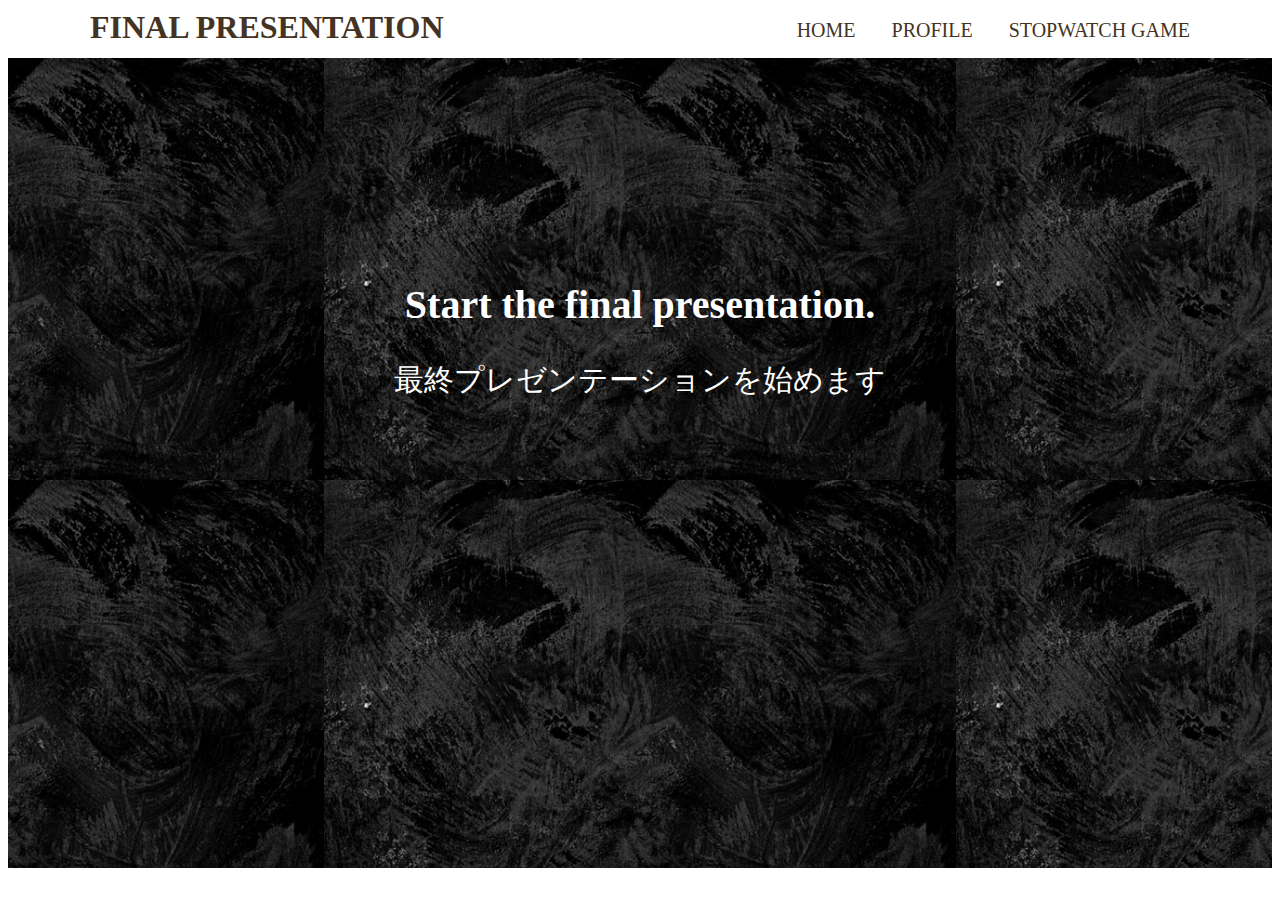
<file: index.html>
<!DOCTYPE html>
<html lang="ja">
  <head>
    <meta charset="utf-8">
    <title>Final presentation</title>
    <link rel="stylesheet" href="style.css">
  </head>

  <body>
    <header class="page-header wrapper">
      <h1>FINAL PRESENTATION</h1>
      <nav>
        <ul class="main-nav">
          <li><a href="index.html">HOME</a></li>
          <li><a href="PROFILE.html">PROFILE</a></li>
          <li><a href="STOPWATCH.html">STOPWATCH GAME</a></li>
        </ul>
      </nav>
    </header>

    <div id="home" class="big-bg">
      <div class="home-content wrapper">
        <h2 id="word">Start the final presentation.</h2>
        <p class="word">最終プレゼンテーションを始めます</p>
      </div>
    </div>

  </body>
</html>
</file>
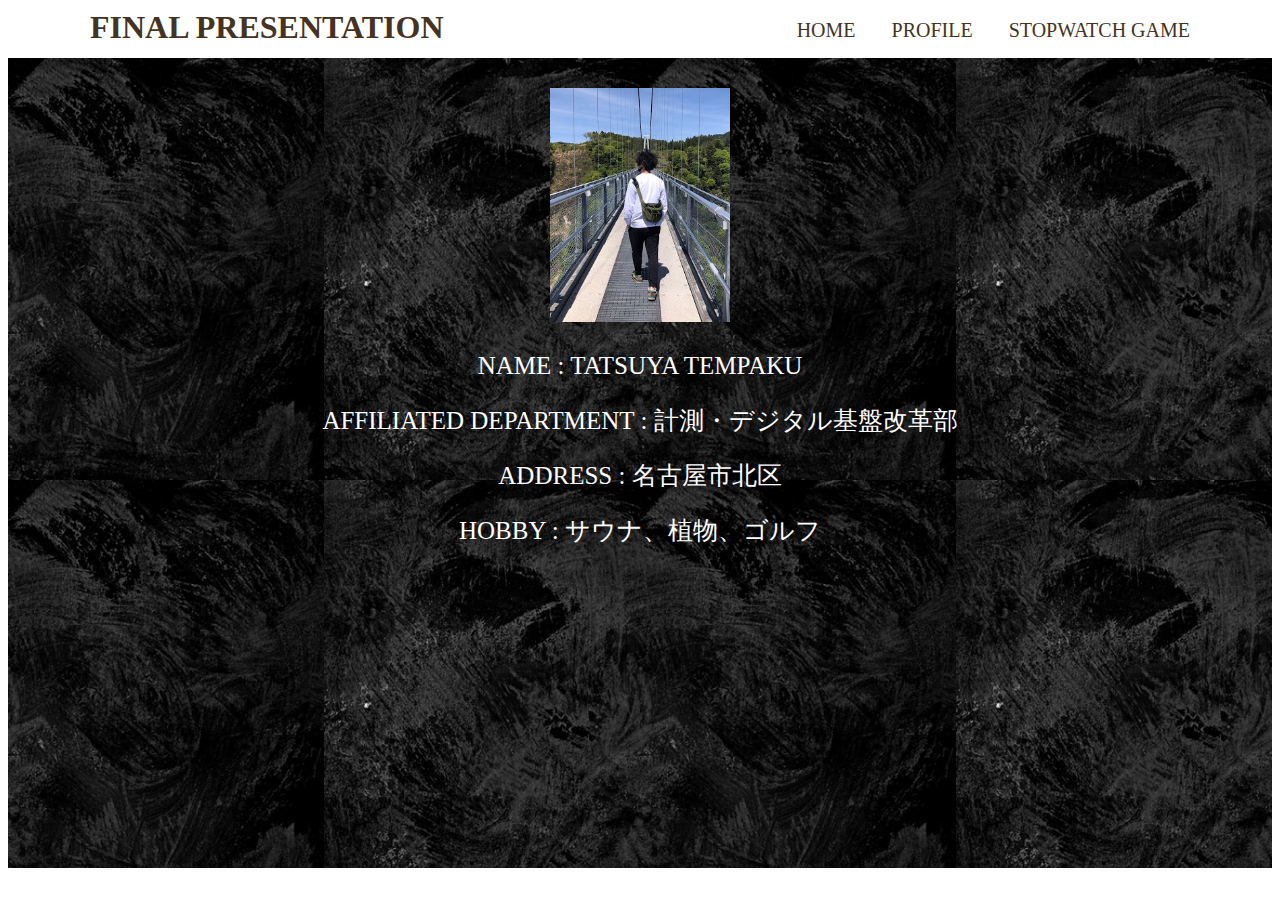
<file: PROFILE.html>
<!DOCTYPE html>
  <head>
    <meta charset="utf-8">
    <title>MY PROFILE</title>
    <link rel="stylesheet" href="style.css">
  </head>

  <body>
    <header class="page-header wrapper">
      <h1>FINAL PRESENTATION</h1>
      <nav>
        <ul class="main-nav">
          <li><a href="index.html">HOME</a></li>
          <li><a href="PROFILE.html">PROFILE</a></li>
          <li><a href="STOPWATCH.html">STOPWATCH GAME</a></li>
        </ul>
      </nav>
    </header>

    <div id="home" class="big-bg">
      <div class="home-content wrapper top-alignment">
        <img src="Profile-photo.png" alt="自己紹介用画像">
        <p class="text">NAME  :  TATSUYA TEMPAKU</h2>
        <p class="text">AFFILIATED DEPARTMENT  :   計測・デジタル基盤改革部</p>
        <p class="text">ADDRESS  :  名古屋市北区</p>
        <p class="text">HOBBY  :   サウナ、植物、ゴルフ</p>
      </div>
    </div>

  </body>

</html>
</file>
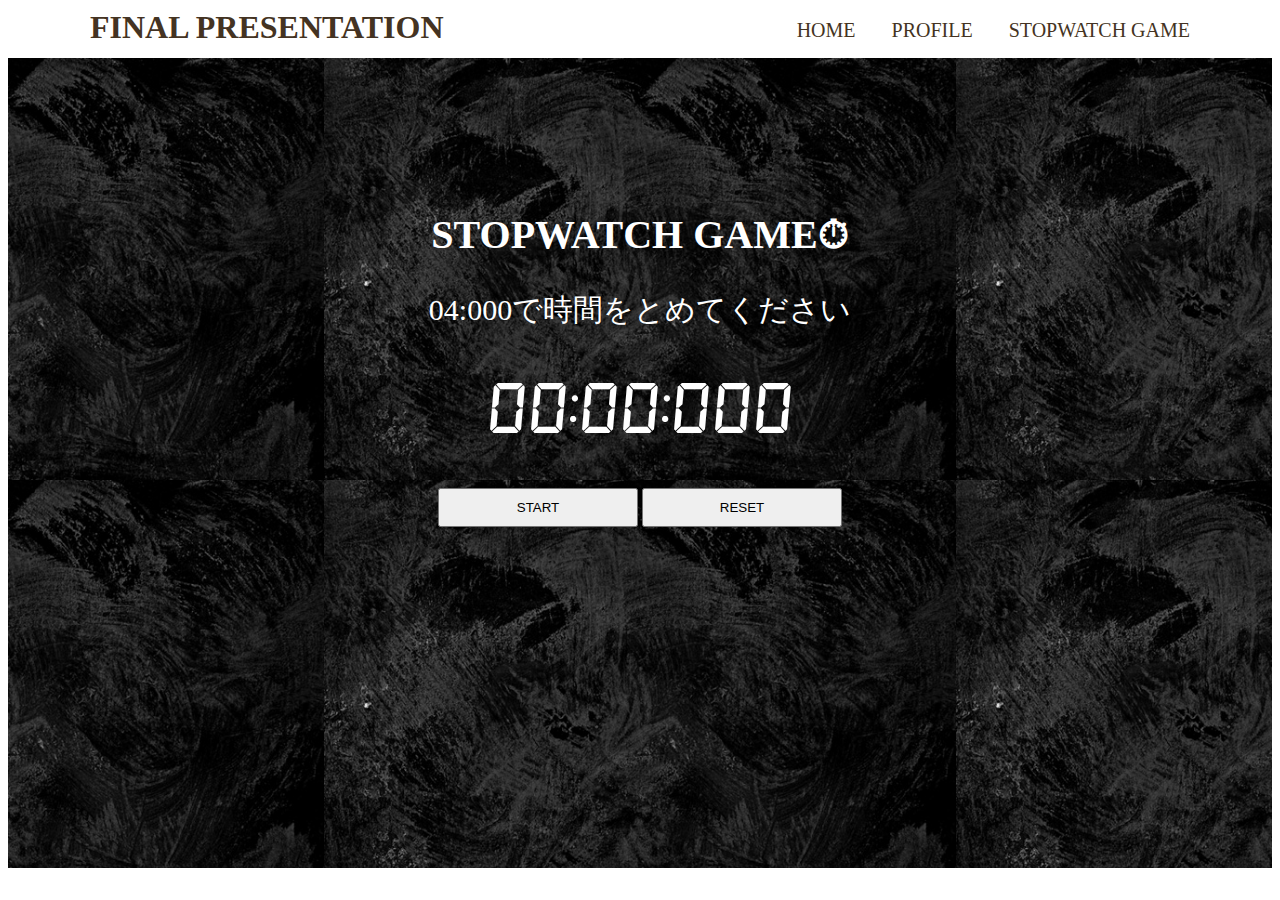
<file: STOPWATCH.html>
<!DOCTYPE html>
<html lang="ja">
  <head>
    <meta charset="utf-8">
    <title>STOPWATCH</title>
    <meta name="description" content="stopwatch">

    <link rel="stylesheet" href="style.css">
  </head>
  
  <body>
    
    <header class="page-header wrapper">
      <h1>FINAL PRESENTATION</h1>
      <nav>
        <ul class="main-nav">
          <li><a href="index.html">HOME</a></li>
          <li><a href="PROFILE.html">PROFILE</a></li>
          <li><a href="STOPWATCH.html">STOPWATCH GAME</a></li>
        </ul>
      </nav>
    </header>

    <div id="home" class="big-bg">
      <div class="home-content wrapper middle-alignment">
        <h2 id="word">STOPWATCH GAME⏱</h2>
        <p id="explanation">04:000で時間をとめてください</p>
        <p id="timer">00:00:000</p>
        <input id="runbtn" type="button" value="START">
        <input id="resetbtn" type="button" value="RESET">
      </div>
    </div>
    
    <script type="text/javascript" src="script.js"></script>

  </body>

</html>
</file>
<file: style.css>
@charset "UTF-8";

/* 外部フォントを取得 */
@font-face {
  font-family: "keshinomi";  /* けしのみ工房様のフォントを使用させていただいております */
  src: url("DSEG7Classic-BoldItalic.ttf");
}

/*　共通部分
--------------------------------------- */
html {
  font-size: 100%;
}

body {
  font-family: "ヒラギノ角ゴ Pro W6", "Yu Gothic UI", "Yu Gothic Medium";
  line-height: 1.2;
  color: #432;
}
.wrapper {
  max-width: 1100px;
  margin: 0 auto;
}

a {
  text-decoration: none;
}

.page-header {
  display: flex;
  justify-content: space-between;
  height: 50px
}

.home-content {
  text-align: center;
  margin-top: 15%;
}


.big-bg {
  background-size: cover;
  background-position: center top;
}

#home {
  background-image: url(watercolor_00395.jpg);
  background-size: 50%;
  background-position: center top;
  min-height: 90vh;
  display: flex;
  align-items: flex-start;
  justify-content: center;
  text-align: center;
}

img.logo {
  width: 500px;
  margin-top: 5px;
}

h1 {
  margin-top: 0;
}

h2 {
  font-size: 30px;
  display: block;
}

p#timer {
  font-family: "keshinomi";
  font-size: 50px;
  color: white;
}

p#explanation {
  font-size: 30px;
  color: white;
}

.main-nav {
  display: flex;
  font-size: 20px;
  text-transform: uppercase;
  margin-top: 34px;
  list-style: none;
  margin-top: 10px;
}

.main-nav li {
  margin-left: 36px;
}

.main-nav a {
  color: #432;
}

.main-nav a:hover {
  color: #0bd;
}

#word {
  font-size: 40px;
  color: white;
}

p.word {
  font-size: 30px;
  color: white;
}

.text {
  font-size: 25px;
  color: white;
}

.top-alignment {
  margin-top: 30px;
  padding-top: 0;
}

.middle-alignment {
  margin-top: 120px;
  padding-top: 0;
}

img {
  width: 180px;
  height: auto;
}

#runbtn {
  width: 200px;
  padding: 10px;
}

#resetbtn {
  width: 200px;
  padding: 10px;
}
</file>
